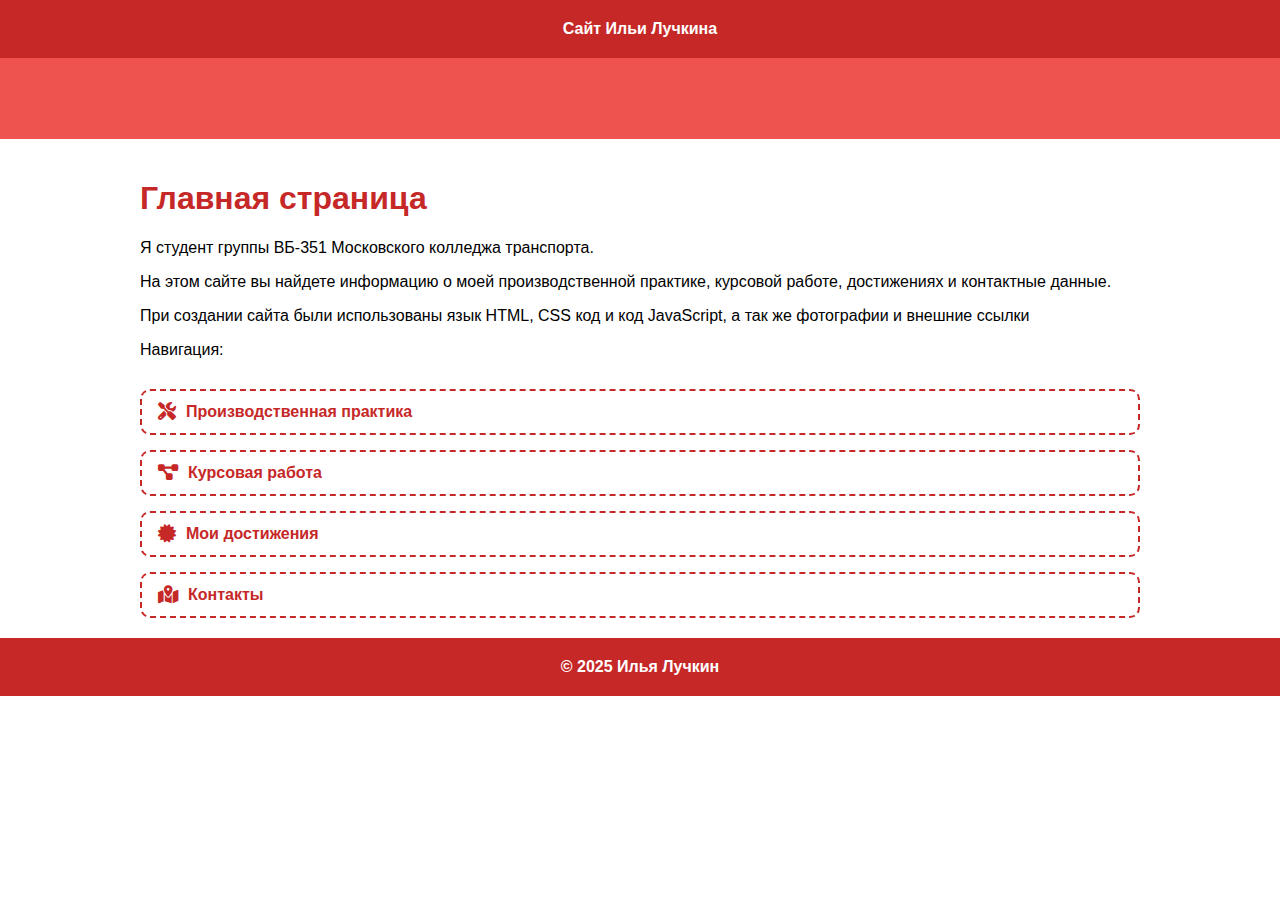
<file: index.html>
<!DOCTYPE html>
<html lang="ru">
<head>
  <meta charset="UTF-8" />
  <title>Главная</title>
  <link rel="stylesheet" href="css/style.css" />
  <link rel="stylesheet" href="https://cdnjs.cloudflare.com/ajax/libs/font-awesome/6.5.0/css/all.min.css"> 
</head>
<body>
  <header class="roof">Сайт Ильи Лучкина</header>

  <nav class="navigation">
    <ul class="menu">
      <li class="menu-item"><a href="index.html"><i class="fas fa-home"></i>Главная</a></li>
      <li class="menu-item"><a href="practic.html"><i class="fas fa-building"></i>Производственная практика</a></li>
      <li class="menu-item"><a href="coursework.html"><i class="fas fa-book"></i>Курсовая работа</a></li>
      <li class="menu-item"><a href="achievements.html"><i class="fas fa-trophy"></i>Мои достижения</a></li>
      <li class="menu-item"><a href="contacts.html"><i class="fas fa-envelope"></i>Контакты</a></li>
    </ul>
  </nav>

  <main class="content">
    <h1>Главная страница</h1>
    <p>Я студент группы ВБ-351 Московского колледжа транспорта.</p>
    <p>На этом сайте вы найдете информацию о моей производственной практике, курсовой работе, достижениях и контактные данные.</p>
    <p>При создании сайта были использованы язык HTML, CSS код и код JavaScript, а так же фотографии и внешние ссылки</p>
    <p>Навигация:</p>
    <div class="quick-nav">
      <a href="practic.html" class="quick-link"><i class="fas fa-tools"></i> Производственная практика</a>
      <a href="coursework.html" class="quick-link"><i class="fas fa-project-diagram"></i> Курсовая работа</a>
      <a href="achievements.html" class="quick-link"><i class="fas fa-certificate"></i> Мои достижения</a>
      <a href="contacts.html" class="quick-link"><i class="fas fa-map-marked-alt"></i> Контакты</a>
    </div>
  </main>

  <footer class="footer">© 2025 Илья Лучкин</footer>

  <script src="js/script.js"></script>
</body>
</html>
</file>
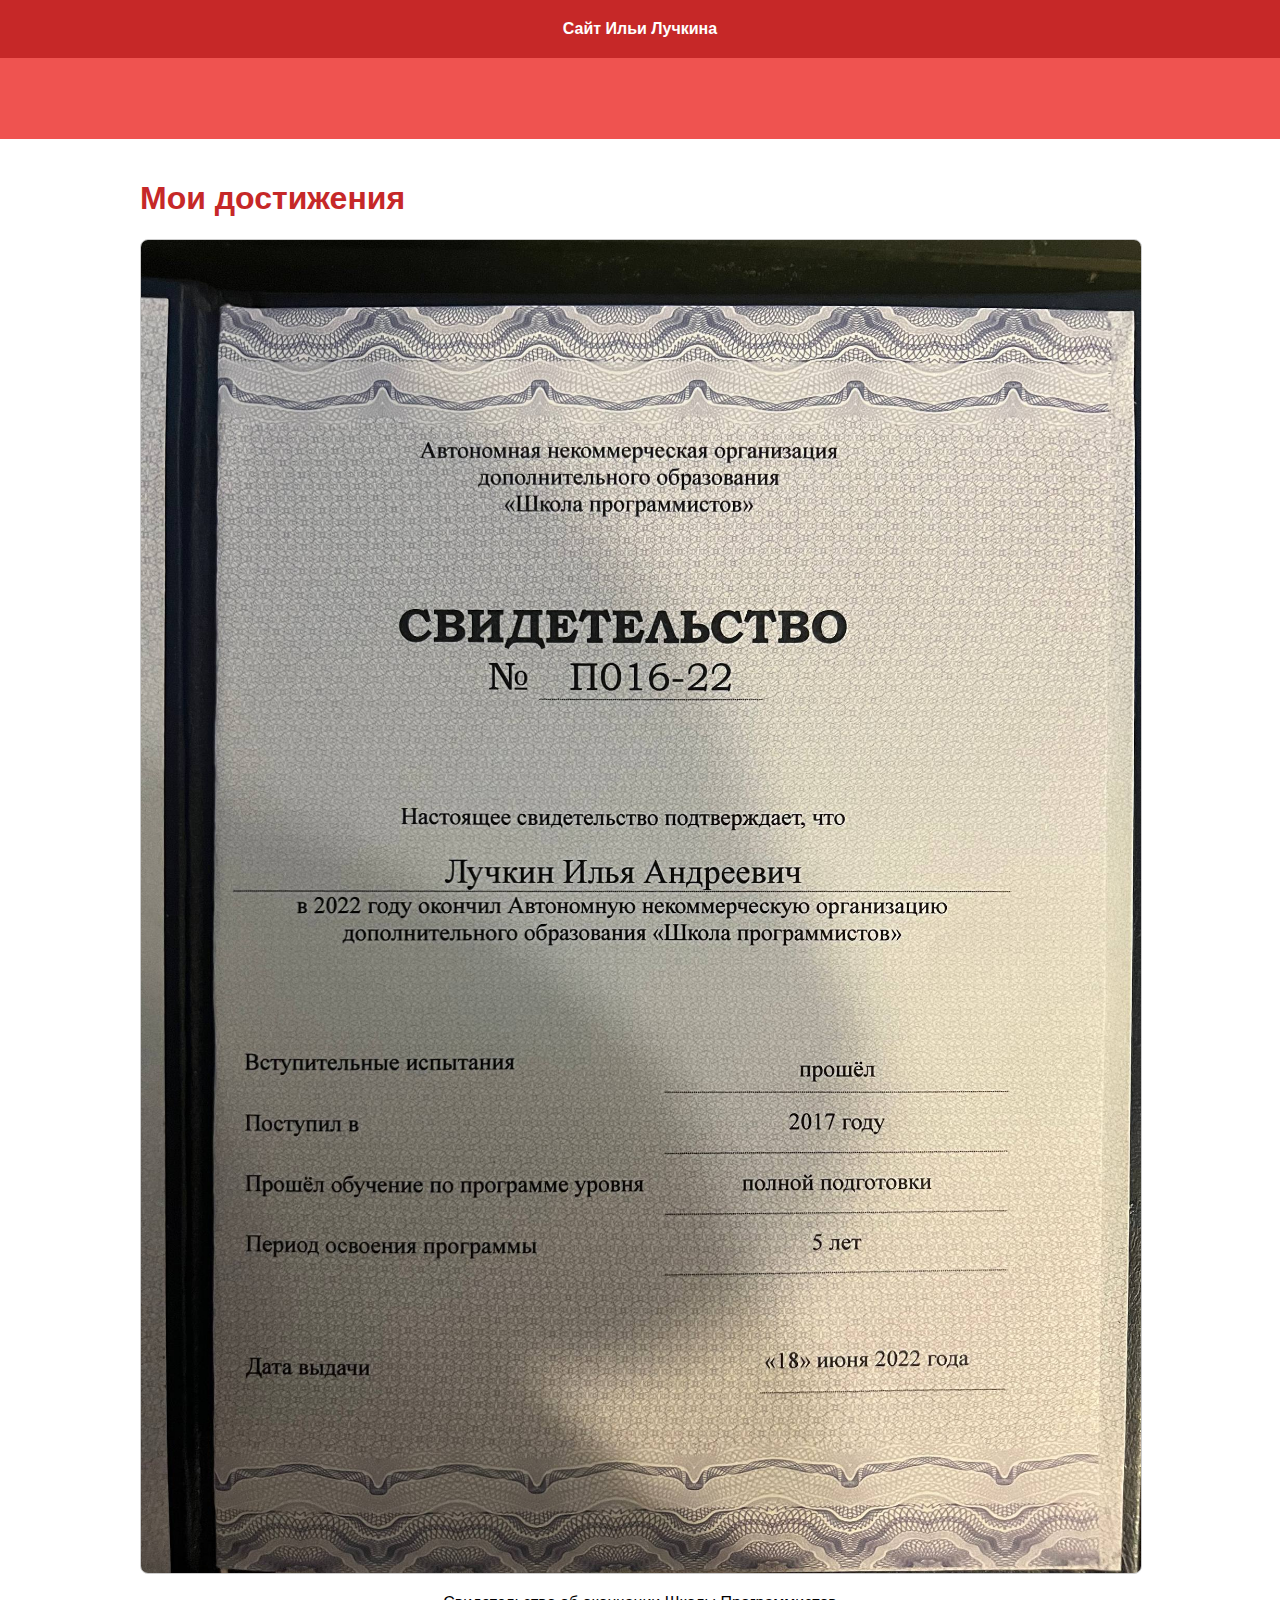
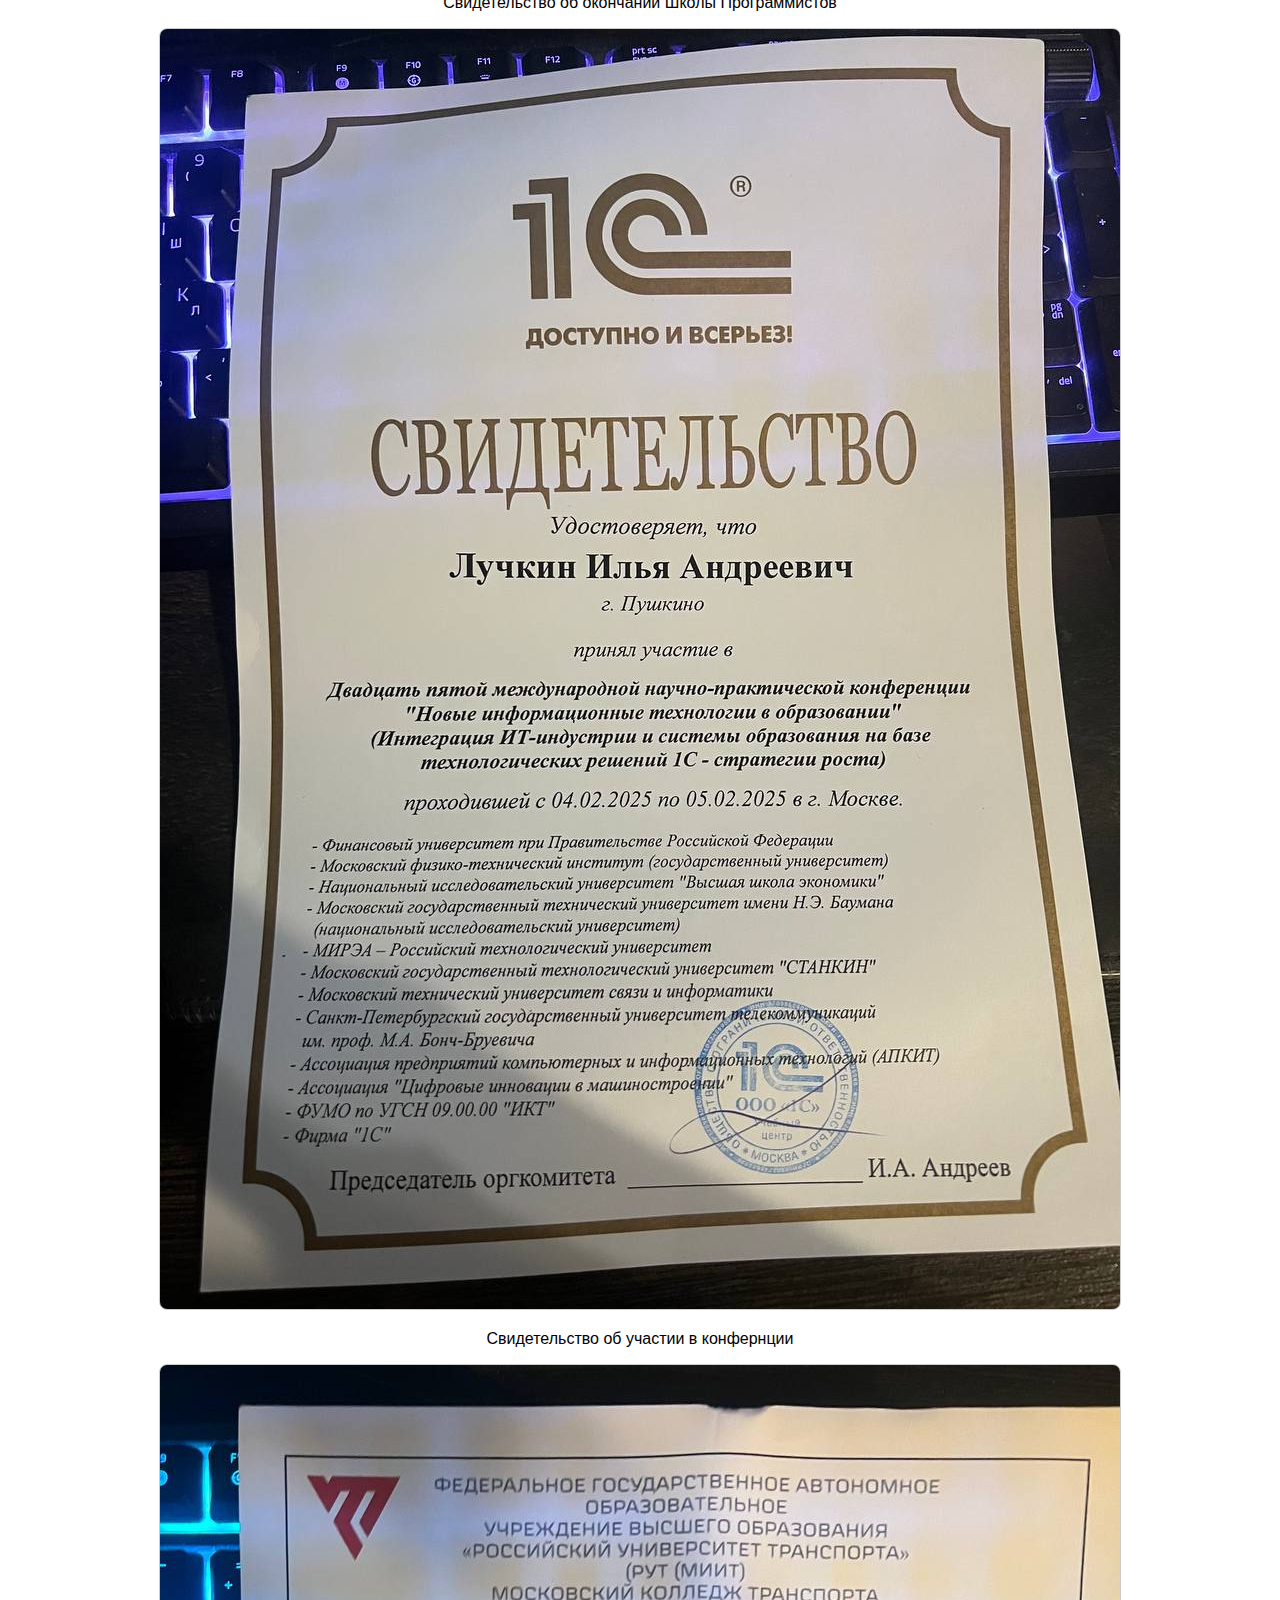
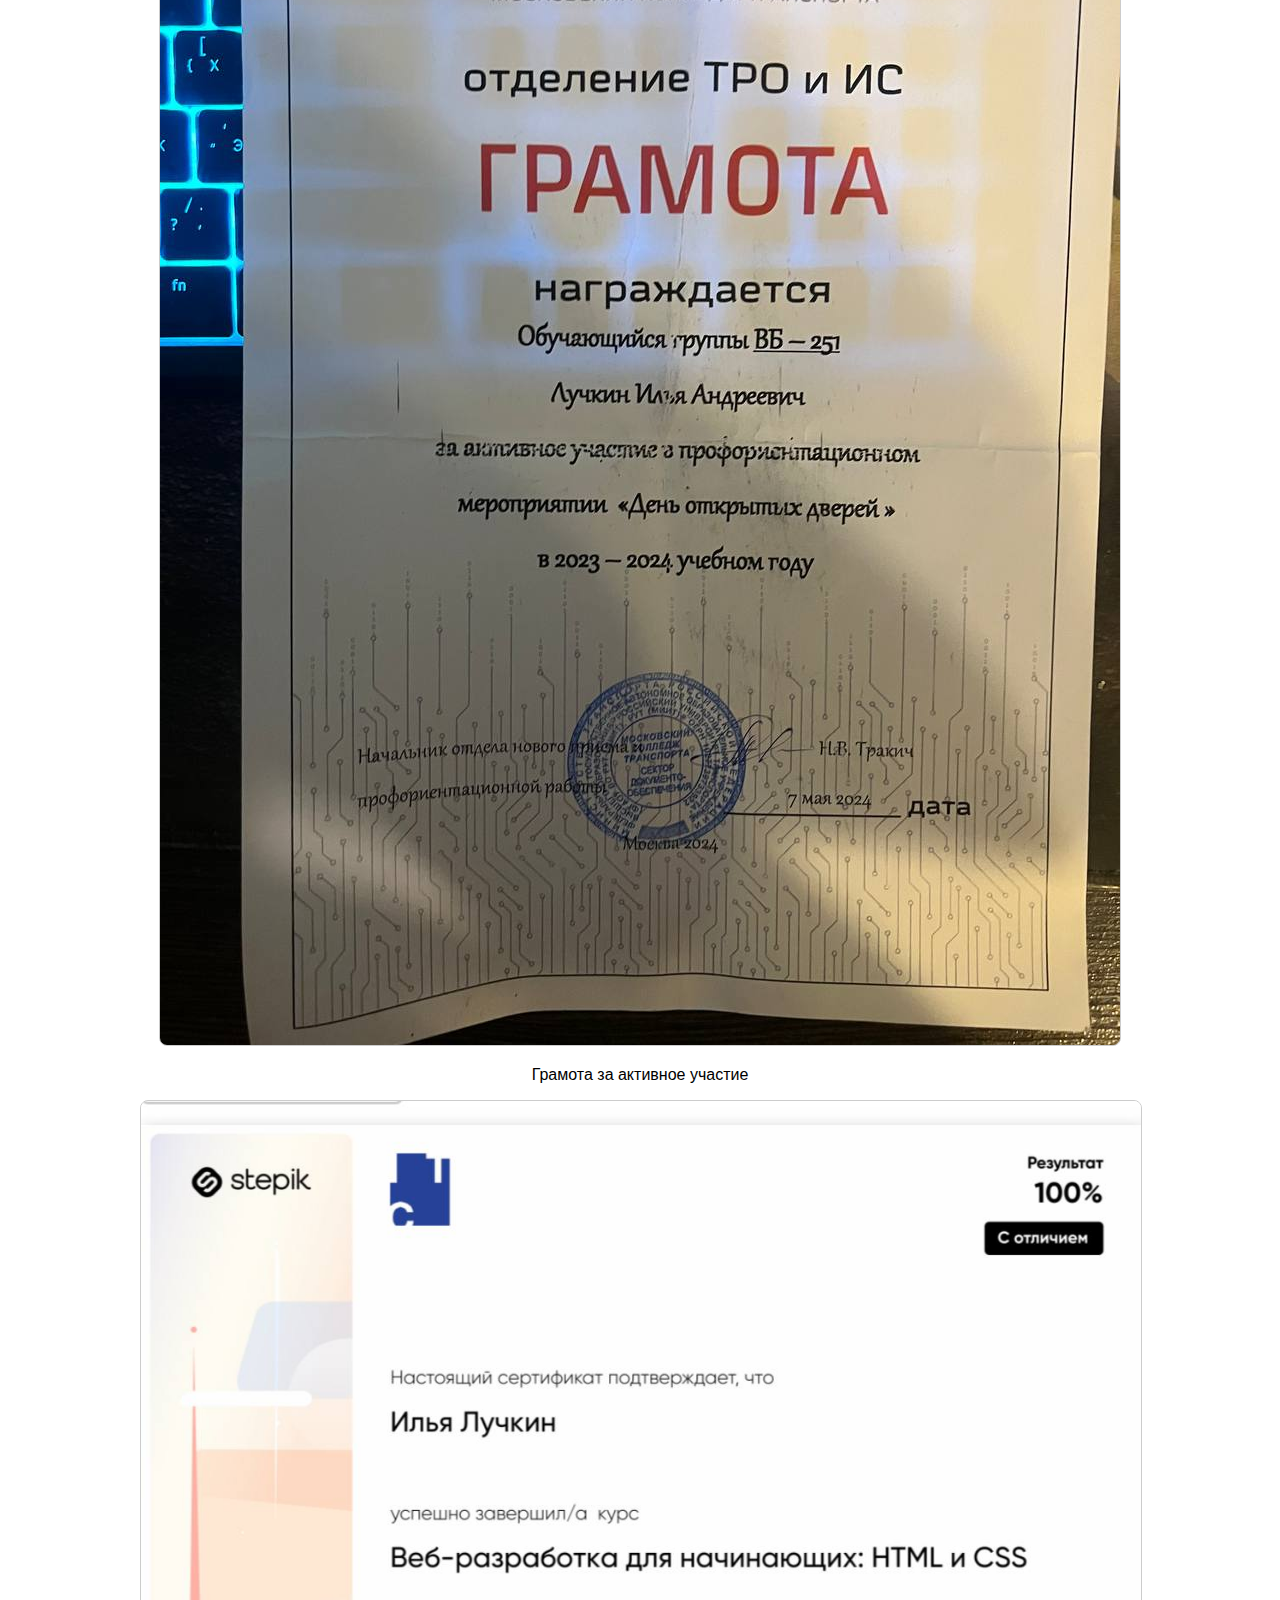
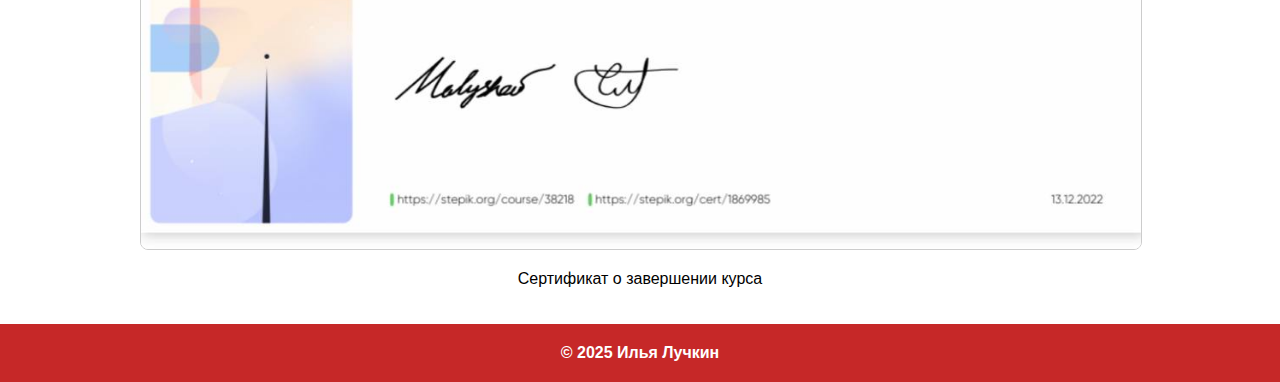
<file: achievements.html>
<!DOCTYPE html>
<html lang="ru">
<head>
  <meta charset="UTF-8" />
  <title>Мои достижения</title>
  <link rel="stylesheet" href="css/style.css" />
  <link rel="stylesheet" href="https://cdnjs.cloudflare.com/ajax/libs/font-awesome/6.5.0/css/all.min.css"> 
</head>
<body>
  <header class="roof">Сайт Ильи Лучкина</header>

    <nav class="navigation">
        <ul class="menu">
            <li class="menu-item"><a href="index.html"><i class="fas fa-home"></i>Главная</a></li>
            <li class="menu-item"><a href="practic.html"><i class="fas fa-building"></i>Производственная практика</a></li>
            <li class="menu-item"><a href="coursework.html"><i class="fas fa-book"></i>Курсовая работа</a></li>
            <li class="menu-item"><a href="achievements.html"><i class="fas fa-trophy"></i>Мои достижения</a></li>
            <li class="menu-item"><a href="contacts.html"><i class="fas fa-envelope"></i>Контакты</a></li>
        </ul>
    </nav>

  <main class="content">
    <h1>Мои достижения</h1>
    <div class="certificate">
      <img src="images/certificate.jpg" alt="Свидетельство об окончании Школы Программистов">
      <p>Свидетельство об окончании Школы Программистов</p>
    </div>
    <div class="certificate">
      <img src="images/gramota1.jpg" alt="Свидетельство об окончании Школы Программистов">
      <p>Свидетельство об участии в конфернции</p>
    <div class="certificate">
      <img src="images/gramota2.jpg" alt="Свидетельство об окончании Школы Программистов">
      <p>Грамота за активное участие</p>
    </div>
    <div class="certificate">
      <img src="images/gramota3.jpg" alt="Свидетельство об окончании Школы Программистов">
      <p>Сертификат о завершении курса</p>
    </div>
    </div>
  </main>

  <footer class="footer">© 2025 Илья Лучкин</footer>

  <script src="js/script.js"></script>
</body>
</html>
</file>
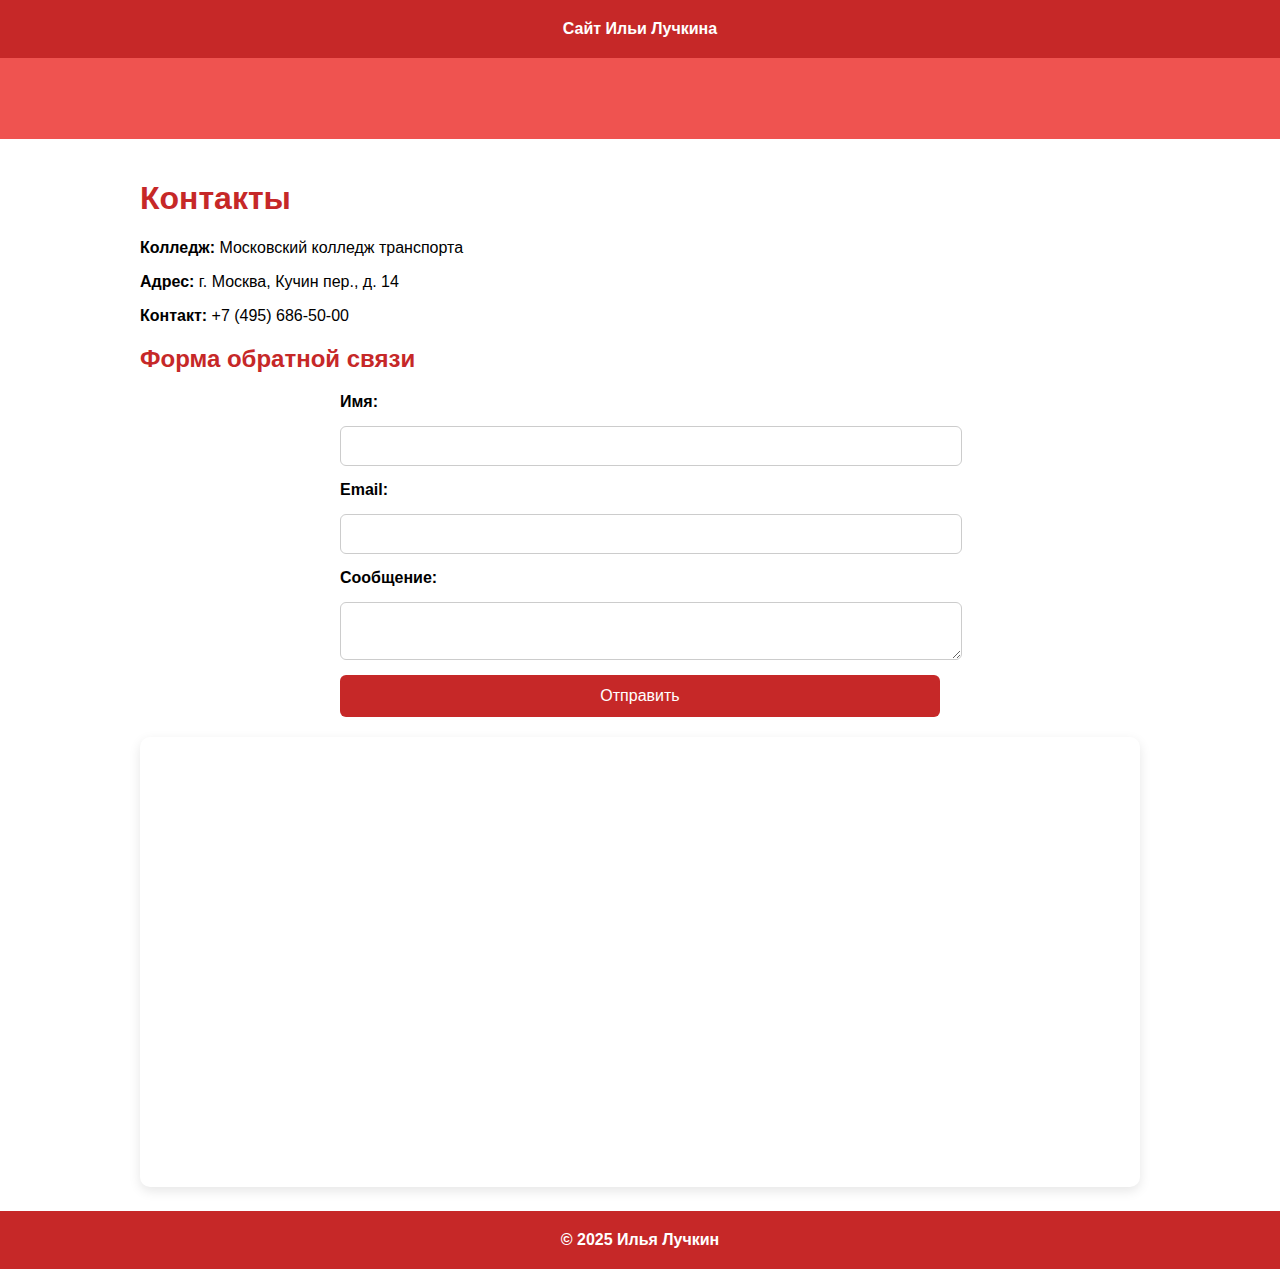
<file: contacts.html>
<!DOCTYPE html>
<html lang="ru">
<head>
  <meta charset="UTF-8" />
  <title>Контакты</title>
  <link rel="stylesheet" href="css/style.css" />
  <link rel="stylesheet" href="https://cdnjs.cloudflare.com/ajax/libs/font-awesome/6.5.0/css/all.min.css"> 
</head>
<body>
  <header class="roof">Сайт Ильи Лучкина</header>

    <nav class="navigation">
        <ul class="menu">
            <li class="menu-item"><a href="index.html"><i class="fas fa-home"></i>Главная</a></li>
            <li class="menu-item"><a href="practic.html"><i class="fas fa-building"></i>Производственная практика</a></li>
            <li class="menu-item"><a href="coursework.html"><i class="fas fa-book"></i>Курсовая работа</a></li>
            <li class="menu-item"><a href="achievements.html"><i class="fas fa-trophy"></i>Мои достижения</a></li>
            <li class="menu-item"><a href="contacts.html"><i class="fas fa-envelope"></i>Контакты</a></li>
        </ul>
    </nav>

  <main class="content">
    <h1>Контакты</h1>
    <p><strong>Колледж:</strong> Московский колледж транспорта</p>
    <p><strong>Адрес:</strong> г. Москва, Кучин пер., д. 14</p>
    <p><strong>Контакт:</strong> +7 (495) 686-50-00</p>

    <h2>Форма обратной связи</h2>
    <form id="contact-form">
      <label for="name">Имя:</label>
      <input type="text" id="name" required />

      <label for="email">Email:</label>
      <input type="email" id="email" required />

      <label for="message">Сообщение:</label>
      <textarea id="message" required></textarea>

      <button type="submit">Отправить</button>
    </form>

    <div class="map">
        <iframe 
            src="https://www.google.com/maps/embed?pb=!1m18!1m12!1m3!1d1885.6086084825038!2d37.637801438544514!3d55.80401741702764!2m3!1f0!2f0!3f0!3m2!1i1024!2i768!4f13.1!3m3!1m2!1s0x46b535e5f50ca8db%3A0x4775ab204b113421!2z0JzQvtGB0LrQvtCy0YHQutC40Lkg0LrQvtC70LvQtdC00LYg0YLRgNCw0L3RgdC_0L7RgNGC0LA!5e0!3m2!1sru!2sru!4v1750006608060!5m2!1sru!2sru"
            width="100%" 
            height="450" 
            style="border:0;" 
            allowfullscreen="" 
            loading="lazy" 
            referrerpolicy="no-referrer-when-downgrade">
        </iframe>
    </div>
  </main>

  <footer class="footer">© 2025 Илья Лучкин</footer>

  <script src="js/script.js"></script>
</body>
</html>
</file>
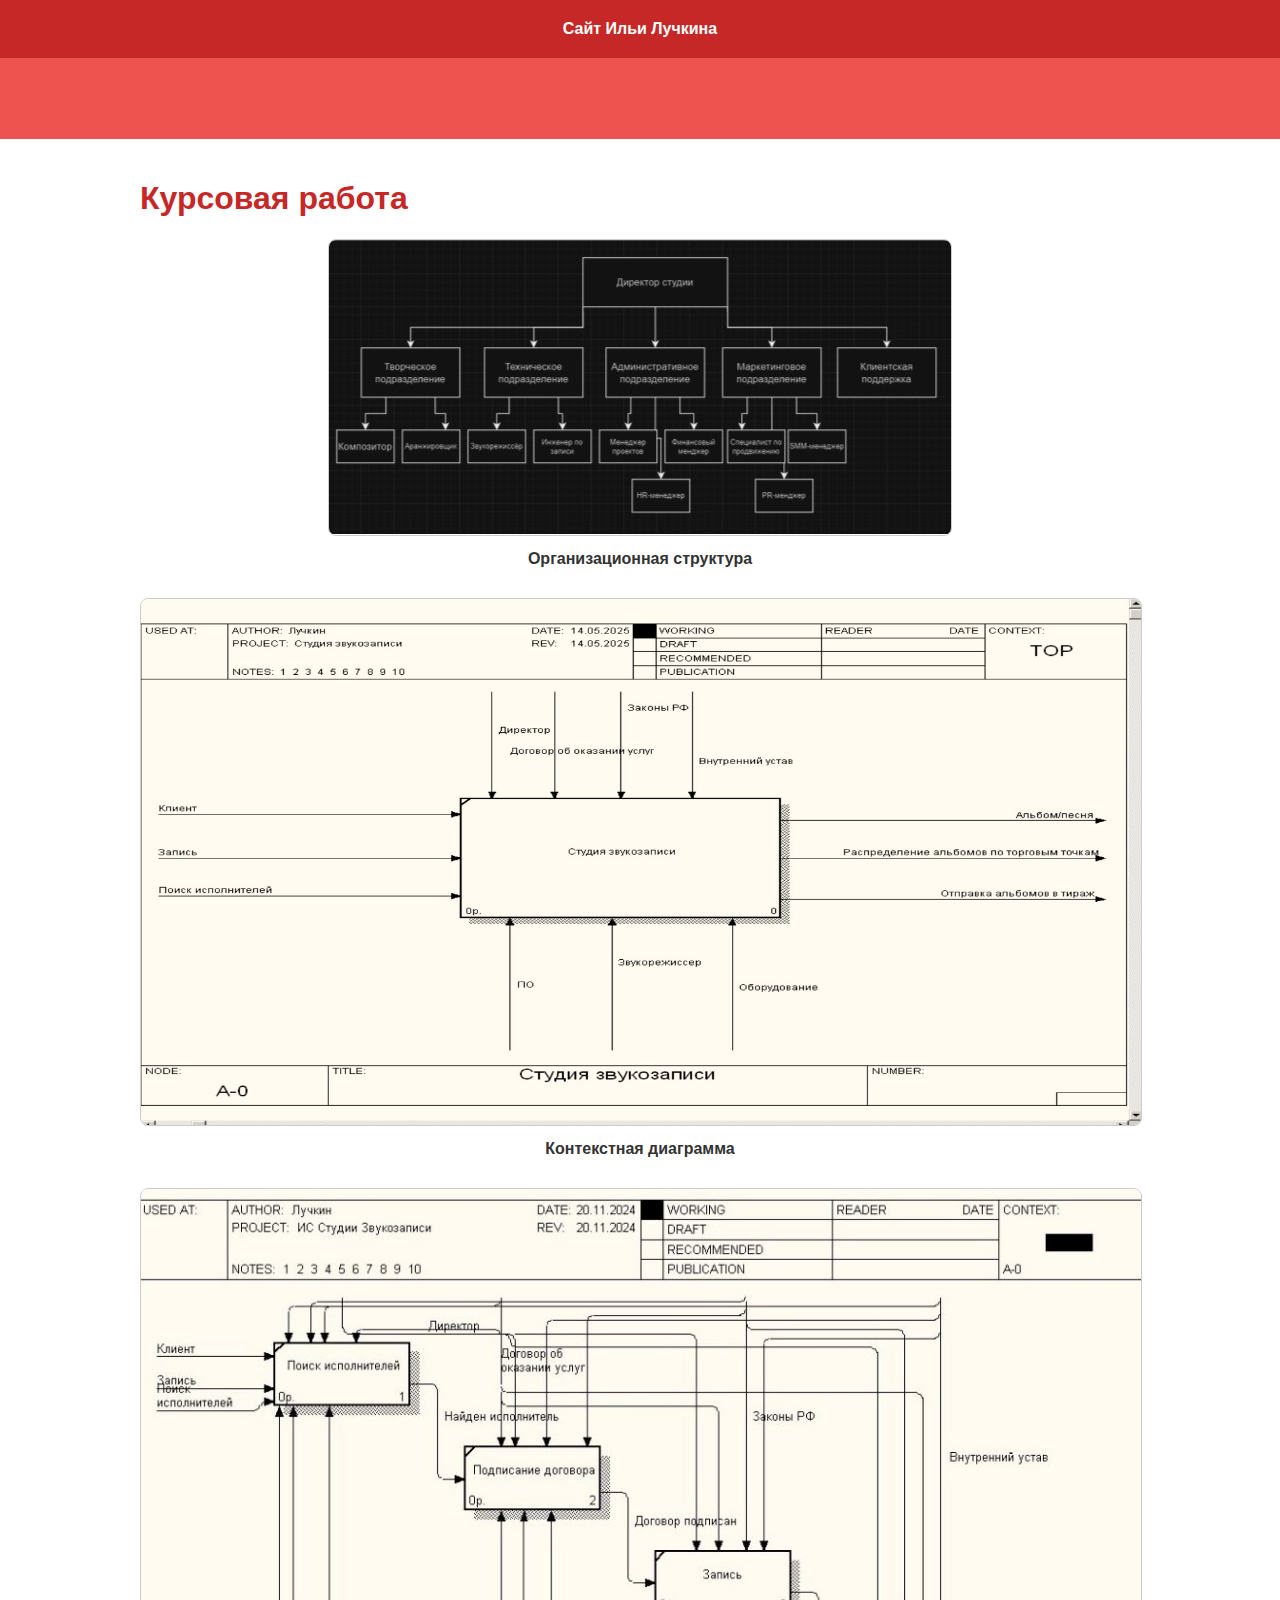
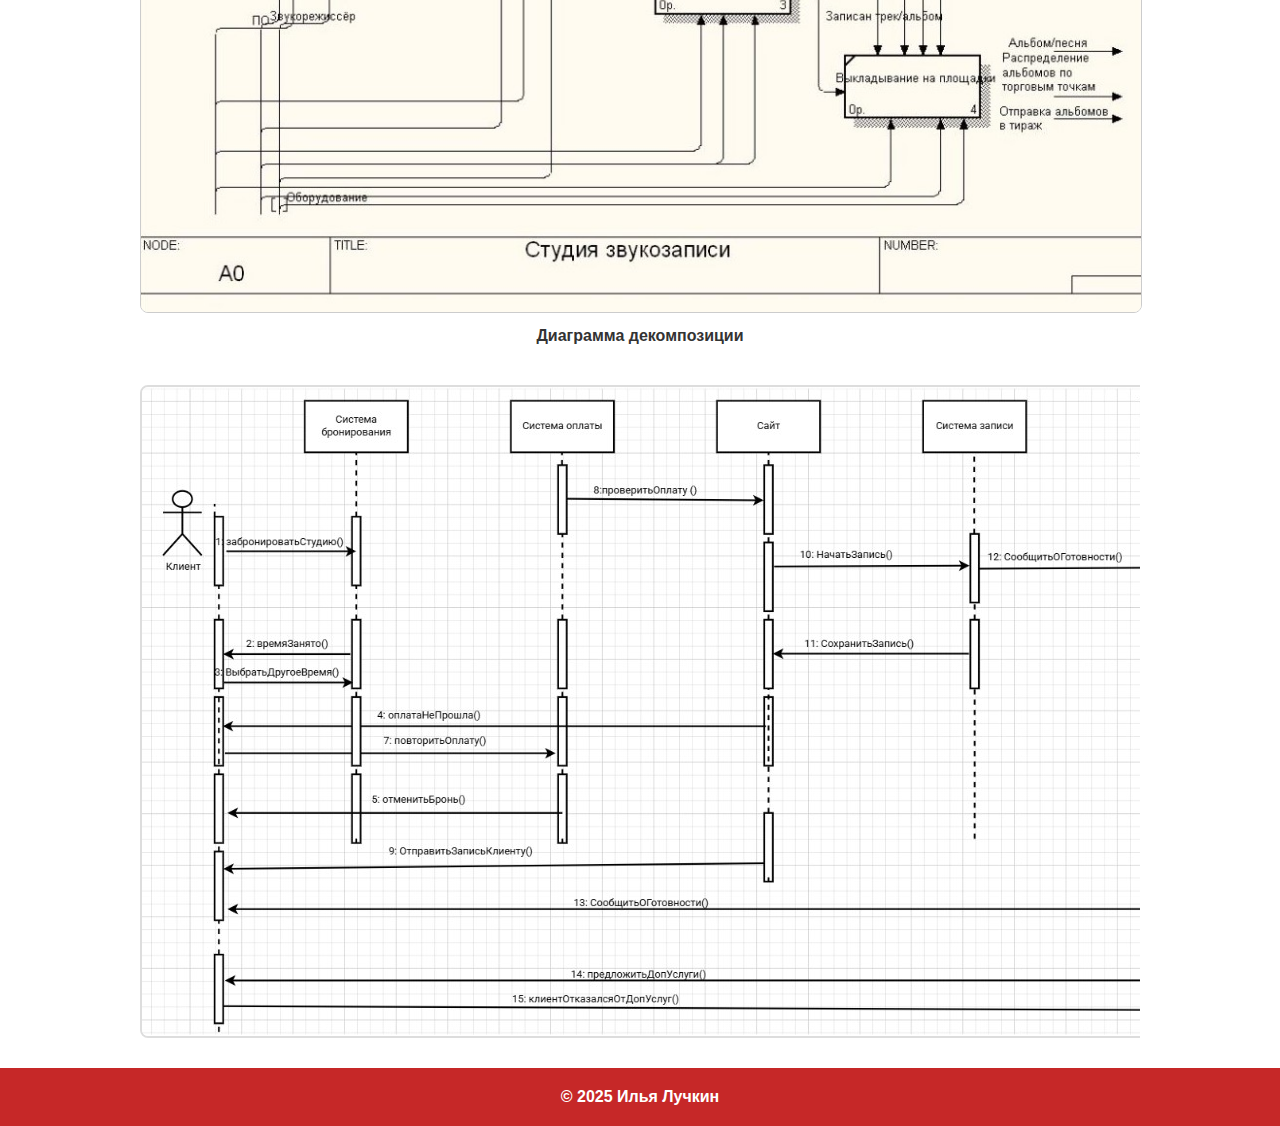
<file: coursework.html>
<!DOCTYPE html>
<html lang="ru">
<head>
  <meta charset="UTF-8" />
  <title>Курсовая работа</title>
  <link rel="stylesheet" href="css/style.css" />
  <link rel="stylesheet" href="https://cdnjs.cloudflare.com/ajax/libs/font-awesome/6.5.0/css/all.min.css"> 
</head>
<body>
  <header class="roof">Сайт Ильи Лучкина</header>

    <nav class="navigation">
        <ul class="menu">
            <li class="menu-item"><a href="index.html"><i class="fas fa-home"></i>Главная</a></li>
            <li class="menu-item"><a href="practic.html"><i class="fas fa-building"></i>Производственная практика</a></li>
            <li class="menu-item"><a href="coursework.html"><i class="fas fa-book"></i>Курсовая работа</a></li>
            <li class="menu-item"><a href="achievements.html"><i class="fas fa-trophy"></i>Мои достижения</a></li>
            <li class="menu-item"><a href="contacts.html"><i class="fas fa-envelope"></i>Контакты</a></li>
        </ul>
    </nav>

  <main class="content">
    <h1>Курсовая работа</h1>
    <div class="diagram">
      <img src="images/OrgStr.jpg" alt="Организационная структура">
      <p>Организационная структура</p>
    </div>
    <div class="diagram">
      <img src="images/context-diagram.jpg" alt="Контекстная диаграмма">
      <p>Контекстная диаграмма</p>
    </div>
    <div class="diagram">
      <img src="images/decomposition-diagram.jpg" alt="Диаграмма декомпозиции">
      <p>Диаграмма декомпозиции</p>
    </div>
    <div class="slider1">
      <img src="images/UML3.jpg" alt="Фото 1">
      <img src="images/UML4.jpg" alt="Фото 2">
      <img src="images/UML6.jpg" alt="Фото 3">
      <p>UML-диаграммы</p>
    </div>
  </main>

  <footer class="footer">© 2025 Илья Лучкин</footer>

  <script src="js/script.js"></script>
</body>
</html>
</file>
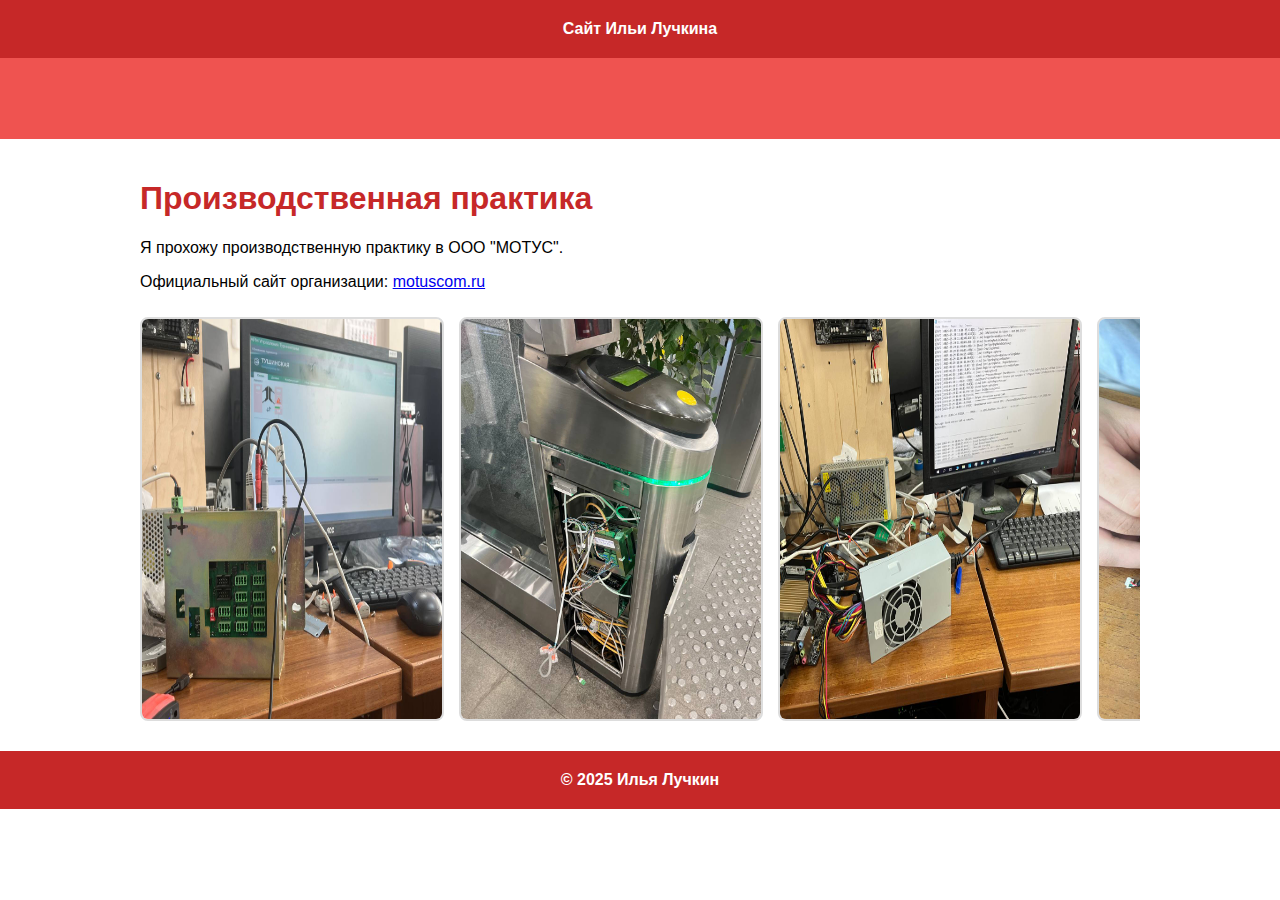
<file: practic.html>
<!DOCTYPE html>
<html lang="ru">
<head>
  <meta charset="UTF-8" />
  <title>Производственная практика</title>
  <link rel="stylesheet" href="css/style.css" />
  <link rel="stylesheet" href="https://cdnjs.cloudflare.com/ajax/libs/font-awesome/6.5.0/css/all.min.css"> 
</head>
<body>
  <header class="roof">Сайт Ильи Лучкина</header>

    <nav class="navigation">
        <ul class="menu">
            <li class="menu-item"><a href="index.html"><i class="fas fa-home"></i>Главная</a></li>
            <li class="menu-item"><a href="practic.html"><i class="fas fa-building"></i>Производственная практика</a></li>
            <li class="menu-item"><a href="coursework.html"><i class="fas fa-book"></i>Курсовая работа</a></li>
            <li class="menu-item"><a href="achievements.html"><i class="fas fa-trophy"></i>Мои достижения</a></li>
            <li class="menu-item"><a href="contacts.html"><i class="fas fa-envelope"></i>Контакты</a></li>
        </ul>
    </nav>

  <main class="content">
    <h1>Производственная практика</h1>
    <p>Я прохожу производственную практику в ООО "МОТУС".</p>
    <p>Официальный сайт организации: <a href="https://www.motuscom.ru"  target="_blank">motuscom.ru</a></p>

    <div class="slider">
      <img src="images/photo1.jpg" alt="Фото 1">
      <img src="images/photo2.jpg" alt="Фото 2">
      <img src="images/photo3.jpg" alt="Фото 3">
      <img src="images/photo4.jpg" alt="Фото 4">
    </div>
  </main>

  <footer class="footer">© 2025 Илья Лучкин</footer>

  <script src="js/script.js"></script>
</body>
</html>
</file>
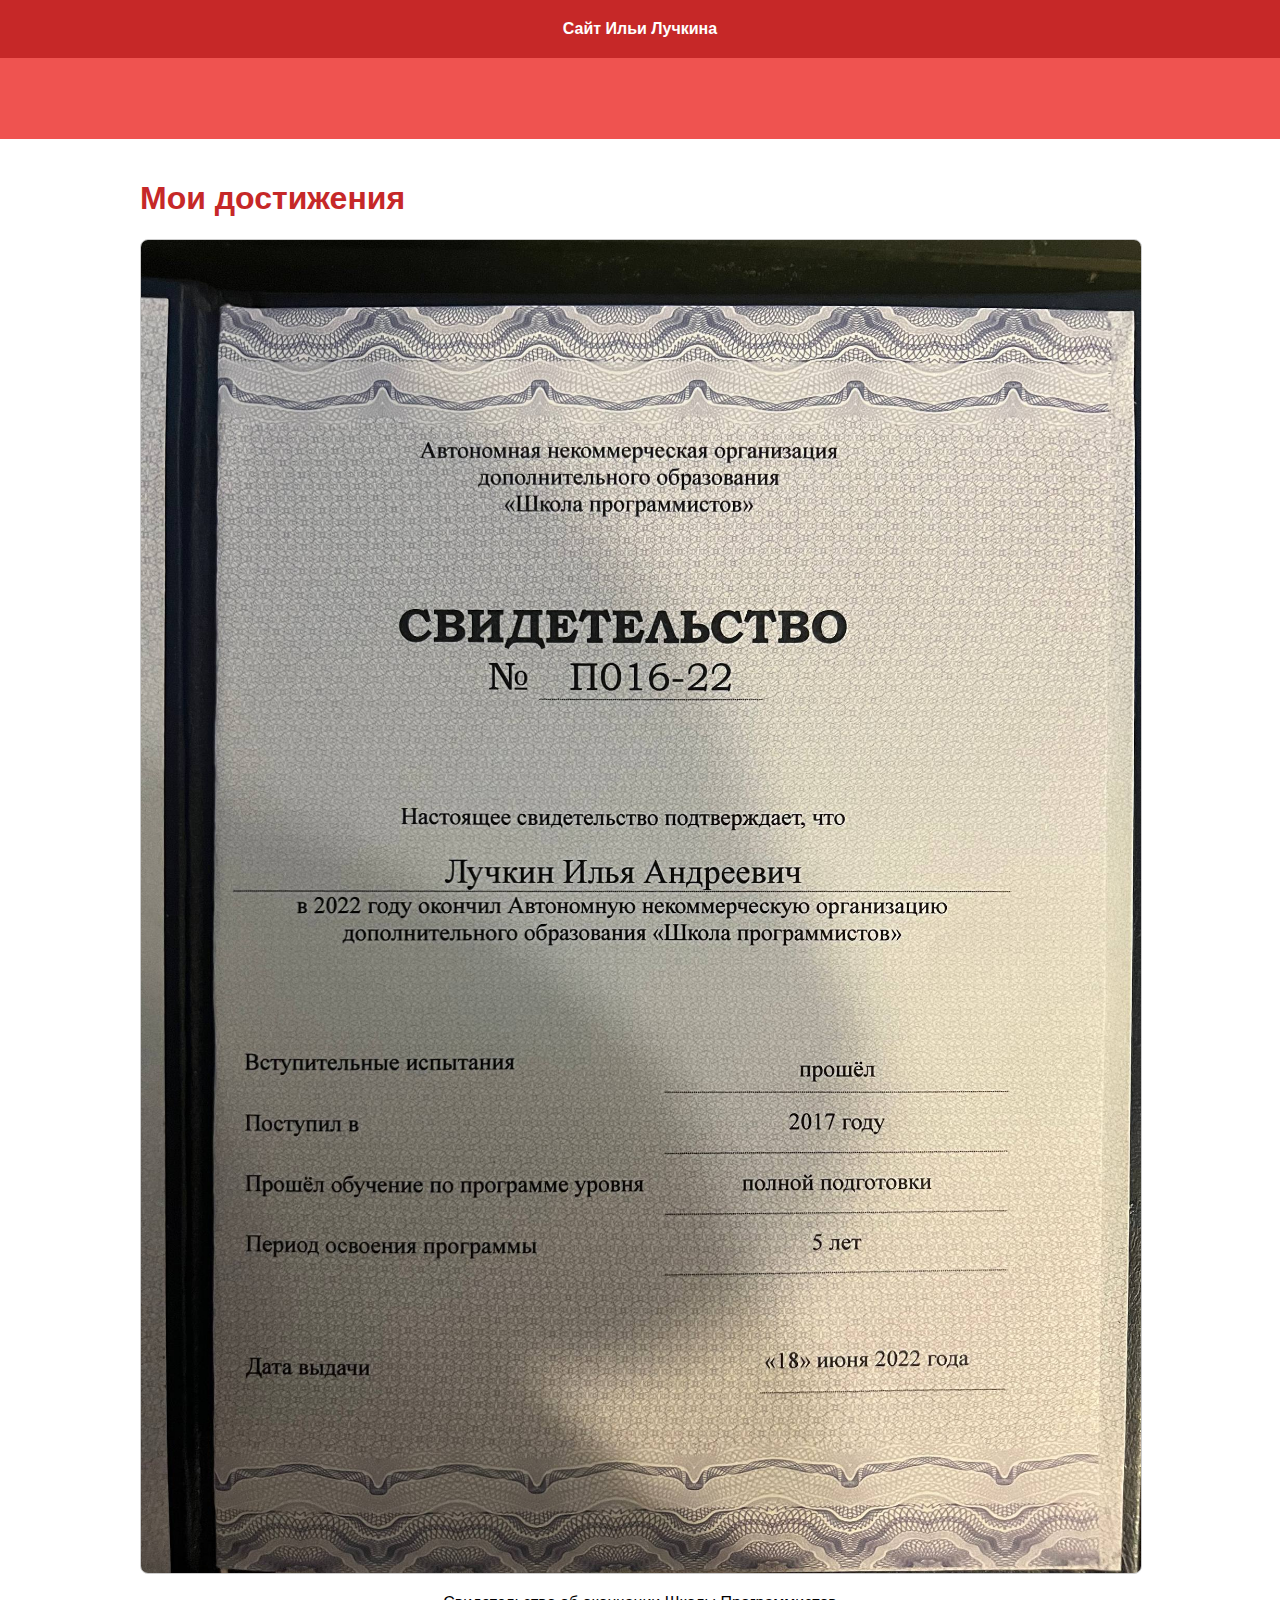
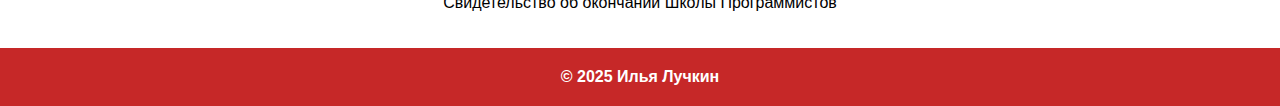
<file: mysite/achievements.html>
<!DOCTYPE html>
<html lang="ru">
<head>
  <meta charset="UTF-8" />
  <title>Мои достижения</title>
  <link rel="stylesheet" href="css/style.css" />
  <link rel="stylesheet" href="https://cdnjs.cloudflare.com/ajax/libs/font-awesome/6.5.0/css/all.min.css"> 
</head>
<body>
  <header class="roof">Сайт Ильи Лучкина</header>

    <nav class="navigation">
        <ul class="menu">
            <li class="menu-item"><a href="index.html"><i class="fas fa-home"></i>Главная</a></li>
            <li class="menu-item"><a href="practic.html"><i class="fas fa-building"></i>Производственная практика</a></li>
            <li class="menu-item"><a href="coursework.html"><i class="fas fa-book"></i>Курсовая работа</a></li>
            <li class="menu-item"><a href="achievements.html"><i class="fas fa-trophy"></i>Мои достижения</a></li>
            <li class="menu-item"><a href="contacts.html"><i class="fas fa-envelope"></i>Контакты</a></li>
        </ul>
    </nav>

  <main class="content">
    <h1>Мои достижения</h1>
    <div class="certificate">
      <img src="images/certificate.jpg" alt="Свидетельство об окончании Школы Программистов">
      <p>Свидетельство об окончании Школы Программистов</p>
    </div>
  </main>

  <footer class="footer">© 2025 Илья Лучкин</footer>

  <script src="js/script.js"></script>
</body>
</html>
</file>
<file: css/style.css>
/* === Общие стили === */
body {
  margin: 0;
  font-family: 'Segoe UI', Tahoma, Geneva, Verdana, sans-serif;
  background-color: #fff;
}

/* === Шапка и подвал === */
.roof,
.footer {
  background-color: #c62828;
  color: white;
  padding: 20px;
  text-align: center;
  font-weight: bold;
}

/* === Навигационное меню === */
.navigation {
  background-color: #ef5350; 
  padding: 20px 0;
  text-align: center;
}

.menu {
  list-style: none;
  padding: 0;
  margin: 0;
  display: flex;
  justify-content: center;
  gap: 15px;
  flex-wrap: wrap;
}

.menu-item {
  opacity: 0;
  transform: translateY(20px);
  animation: fadeInUp 0.5s forwards;
}

.menu-item:nth-child(1) { animation-delay: 0.1s; }
.menu-item:nth-child(2) { animation-delay: 0.2s; }
.menu-item:nth-child(3) { animation-delay: 0.3s; }
.menu-item:nth-child(4) { animation-delay: 0.4s; }
.menu-item:nth-child(5) { animation-delay: 0.5s; }

.menu a {
  text-decoration: none;
  color: white;
  font-size: 18px;
  padding: 10px 20px;
  border-radius: 25px;
  background-color: #b71c1c;
  transition: all 0.3s ease;
  display: inline-block;
  position: relative;
}

.menu a:hover {
  background-color: #d32f2f;
  transform: scale(1.1);
  box-shadow: 0 5px 15px rgba(0, 0, 0, 0.2);
}

.menu i {
  margin-right: 8px;
}

/* === Основное содержимое === */
.content {
  background-color: white;
  padding: 20px;
  min-height: 400px;
  max-width: 1000px;
  margin: auto;
}

h1, h2 {
  color: #c62828;
}

/* === Слайдер фотографий (страница практики) === */
.slider {
  display: flex;
  overflow-x: auto;
  gap: 15px;
  scroll-behavior: smooth;
  padding: 10px 0;
}

.slider img {
  width: 300px;
  height: auto;
  border: 2px solid #ddd;
  border-radius: 8px;
  transition: transform 0.3s ease;
}

.slider img:hover {
  transform: scale(1.05);
}

.slider1 {
  display: flex;
  overflow-x: auto;
  gap: 15px;
  scroll-behavior: smooth;
  padding: 10px 0;
}

.slider1 img {
  width: auto;
  height: auto;
  border: 2px solid #ddd;
  border-radius: 8px;
  transition: transform 0.3s ease;
}

.slider1 img:hover {
  transform: scale(1.05);
}


/* === Диаграммы (страница курсовой работы) === */
.diagram {
  margin-bottom: 30px;
  text-align: center;
}

.diagram img {
  max-width: 100%;
  height: auto;
  border: 1px solid #ccc;
  border-radius: 8px;
}

.diagram p {
  margin-top: 10px;
  font-weight: bold;
  color: #333;
}

/* === Сертификат (страница достижений) === */
.certificate {
  text-align: center;
}

.certificate img {
  max-width: 100%;
  height: auto;
  border: 1px solid #ccc;
  border-radius: 8px;
}

/* === Форма обратной связи (страница контактов) === */
#contact-form {
  max-width: 600px;
  margin: 20px auto;
  display: flex;
  flex-direction: column;
  gap: 15px;
}

#contact-form label {
  font-weight: bold;
}

#contact-form input,
#contact-form textarea {
  width: 100%;
  padding: 10px;
  border: 1px solid #ccc;
  border-radius: 6px;
  font-size: 16px;
  transition: border-color 0.3s ease;
}

#contact-form input:focus,
#contact-form textarea:focus {
  border-color: #c62828;
  outline: none;
}

#contact-form button {
  padding: 12px 20px;
  background-color: #c62828;
  color: white;
  border: none;
  font-size: 16px;
  cursor: pointer;
  border-radius: 6px;
  transition: background-color 0.3s ease;
}

#contact-form button:hover {
  background-color: #b71c1c;
}

/* === Карта === */
.map {
  margin-top: 20px;
  text-align: center;
}

.map iframe {
  width: 100%;
  height: 450px;
  border: none;
  border-radius: 10px;
  box-shadow: 0 4px 12px rgba(0, 0, 0, 0.1);
}

/* === Быстрая навигация на главной === */
.quick-nav {
  margin-top: 30px;
  display: flex;
  flex-direction: column;
  gap: 15px;
}

.quick-link {
  text-decoration: none;
  color: #c62828;
  font-weight: bold;
  padding: 12px 16px;
  border: 2px dashed #c62828;
  border-radius: 10px;
  transition: all 0.3s ease;
  display: flex;
  align-items: center;
  gap: 10px;
}

.quick-link:hover {
  background-color: #ffebee;
  color: #b71c1c;
  border-color: #b71c1c;
  transform: translateX(10px);
}

.quick-link i {
  font-size: 18px;
}

/* === Анимация появления пунктов меню === */
@keyframes fadeInUp {
  to {
    opacity: 1;
    transform: translateY(0);
  }
}
</file>
<file: mysite/css/style.css>
/* === Общие стили === */
body {
  margin: 0;
  font-family: 'Segoe UI', Tahoma, Geneva, Verdana, sans-serif;
  background-color: #fff;
}

/* === Шапка и подвал === */
.roof,
.footer {
  background-color: #c62828;
  color: white;
  padding: 20px;
  text-align: center;
  font-weight: bold;
}

/* === Навигационное меню === */
.navigation {
  background-color: #ef5350; 
  padding: 20px 0;
  text-align: center;
}

.menu {
  list-style: none;
  padding: 0;
  margin: 0;
  display: flex;
  justify-content: center;
  gap: 15px;
  flex-wrap: wrap;
}

.menu-item {
  opacity: 0;
  transform: translateY(20px);
  animation: fadeInUp 0.5s forwards;
}

.menu-item:nth-child(1) { animation-delay: 0.1s; }
.menu-item:nth-child(2) { animation-delay: 0.2s; }
.menu-item:nth-child(3) { animation-delay: 0.3s; }
.menu-item:nth-child(4) { animation-delay: 0.4s; }
.menu-item:nth-child(5) { animation-delay: 0.5s; }

.menu a {
  text-decoration: none;
  color: white;
  font-size: 18px;
  padding: 10px 20px;
  border-radius: 25px;
  background-color: #b71c1c;
  transition: all 0.3s ease;
  display: inline-block;
  position: relative;
}

.menu a:hover {
  background-color: #d32f2f;
  transform: scale(1.1);
  box-shadow: 0 5px 15px rgba(0, 0, 0, 0.2);
}

.menu i {
  margin-right: 8px;
}

/* === Основное содержимое === */
.content {
  background-color: white;
  padding: 20px;
  min-height: 400px;
  max-width: 1000px;
  margin: auto;
}

h1, h2 {
  color: #c62828;
}

/* === Слайдер фотографий (страница практики) === */
.slider {
  display: flex;
  overflow-x: auto;
  gap: 15px;
  scroll-behavior: smooth;
  padding: 10px 0;
}

.slider img {
  width: 300px;
  height: auto;
  border: 2px solid #ddd;
  border-radius: 8px;
  transition: transform 0.3s ease;
}

.slider img:hover {
  transform: scale(1.05);
}

.slider1 {
  display: flex;
  overflow-x: auto;
  gap: 15px;
  scroll-behavior: smooth;
  padding: 10px 0;
}

.slider1 img {
  width: auto;
  height: auto;
  border: 2px solid #ddd;
  border-radius: 8px;
  transition: transform 0.3s ease;
}

.slider1 img:hover {
  transform: scale(1.05);
}


/* === Диаграммы (страница курсовой работы) === */
.diagram {
  margin-bottom: 30px;
  text-align: center;
}

.diagram img {
  max-width: 100%;
  height: auto;
  border: 1px solid #ccc;
  border-radius: 8px;
}

.diagram p {
  margin-top: 10px;
  font-weight: bold;
  color: #333;
}

/* === Сертификат (страница достижений) === */
.certificate {
  text-align: center;
}

.certificate img {
  max-width: 100%;
  height: auto;
  border: 1px solid #ccc;
  border-radius: 8px;
}

/* === Форма обратной связи (страница контактов) === */
#contact-form {
  max-width: 600px;
  margin: 20px auto;
  display: flex;
  flex-direction: column;
  gap: 15px;
}

#contact-form label {
  font-weight: bold;
}

#contact-form input,
#contact-form textarea {
  width: 100%;
  padding: 10px;
  border: 1px solid #ccc;
  border-radius: 6px;
  font-size: 16px;
  transition: border-color 0.3s ease;
}

#contact-form input:focus,
#contact-form textarea:focus {
  border-color: #c62828;
  outline: none;
}

#contact-form button {
  padding: 12px 20px;
  background-color: #c62828;
  color: white;
  border: none;
  font-size: 16px;
  cursor: pointer;
  border-radius: 6px;
  transition: background-color 0.3s ease;
}

#contact-form button:hover {
  background-color: #b71c1c;
}

/* === Карта === */
.map {
  margin-top: 20px;
  text-align: center;
}

.map iframe {
  width: 100%;
  height: 450px;
  border: none;
  border-radius: 10px;
  box-shadow: 0 4px 12px rgba(0, 0, 0, 0.1);
}

/* === Быстрая навигация на главной === */
.quick-nav {
  margin-top: 30px;
  display: flex;
  flex-direction: column;
  gap: 15px;
}

.quick-link {
  text-decoration: none;
  color: #c62828;
  font-weight: bold;
  padding: 12px 16px;
  border: 2px dashed #c62828;
  border-radius: 10px;
  transition: all 0.3s ease;
  display: flex;
  align-items: center;
  gap: 10px;
}

.quick-link:hover {
  background-color: #ffebee;
  color: #b71c1c;
  border-color: #b71c1c;
  transform: translateX(10px);
}

.quick-link i {
  font-size: 18px;
}

/* === Анимация появления пунктов меню === */
@keyframes fadeInUp {
  to {
    opacity: 1;
    transform: translateY(0);
  }
}
</file>
